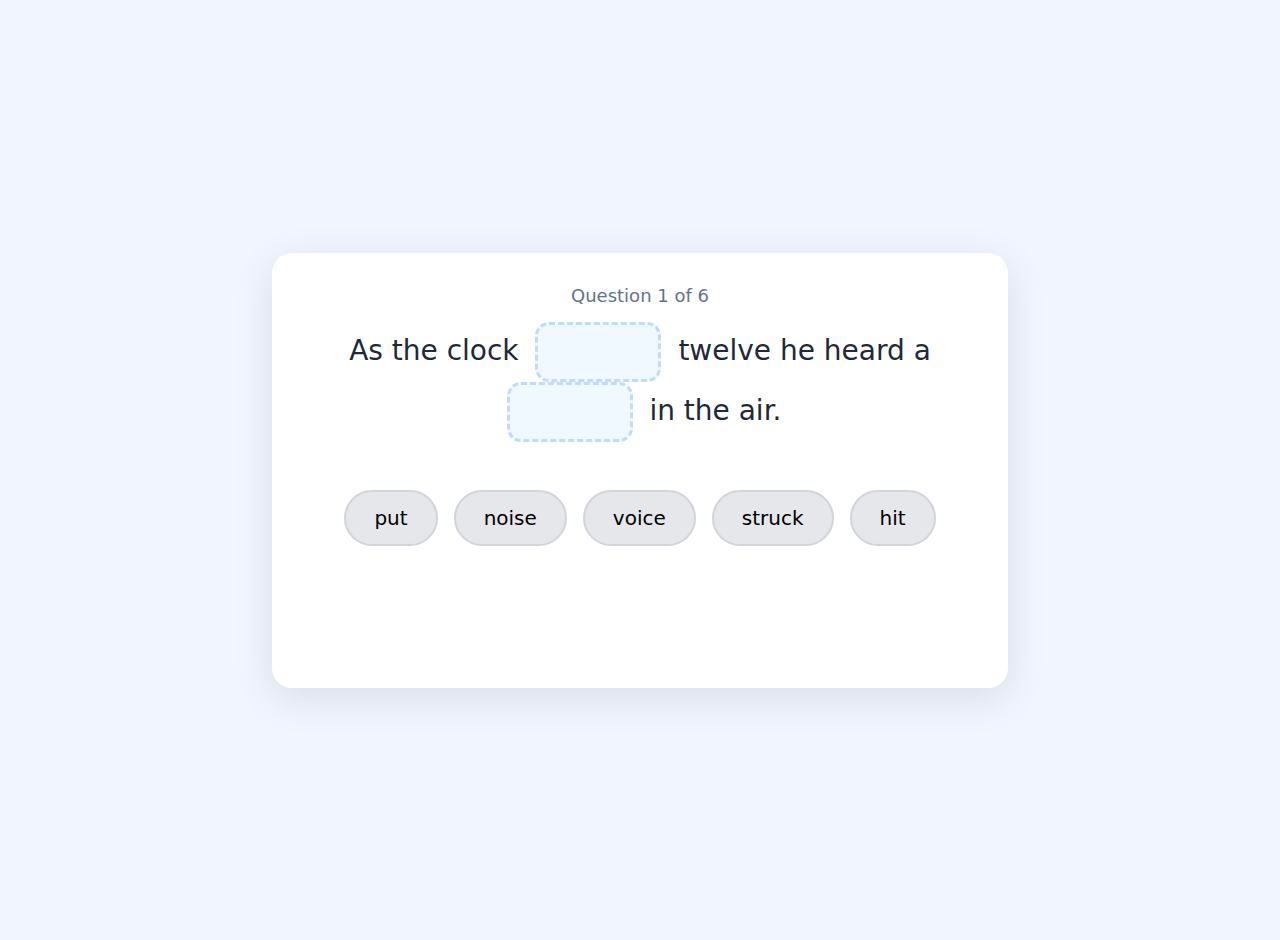
<file: index.html>
<!DOCTYPE html>
<html lang="en">
<head>
  <meta charset="UTF-8" />
  <meta name="viewport" content="width=device-width, initial-scale=1.0"/>
  <title>Duolingo-style Multi-Question Quiz</title>
  <script src="https://bernardo-castilho.github.io/DragDropTouch/DragDropTouch.js"></script>
  <style>
    body {
      font-family: system-ui, sans-serif;
      background: #f0f5ff;
      margin: 0;
      min-height: 100vh;
      display: grid;
      place-items: center;
      padding: 20px;
    }

.container {
  background: white;
  border-radius: 20px;
  padding: 32px 28px;
  max-width: 680px;
  width: 100%;
  box-shadow: 0 10px 40px rgba(0,0,0,0.1);
}

.progress {
  font-size: 18px;
  color: #64748b;
  text-align: center;
  margin-bottom: 16px;
}

.sentence {
  font-size: 28px;
  line-height: 1.55;
  text-align: center;
  margin: 0 0 48px;
  color: #1e293b;
}

.blank {
  display: inline-block;
  min-width: 120px;
  height: 54px;
  margin: 0 8px;
  vertical-align: middle;
  border: 3px dashed #bfdbfe;
  border-radius: 14px;
  background: #f0f9ff;
  transition: all 0.28s ease;
}

.blank.filled   { border-style: solid; border-color: #60a5fa; background: white; }
.blank.correct  { border-color: #22c55e; box-shadow: 0 0 0 5px #ecfccb; animation: pop 0.45s; }
.blank.incorrect{ border-color: #ef4444; box-shadow: 0 0 0 5px #fee2e2; animation: shake 0.5s; }

.options {
  display: flex;
  flex-wrap: wrap;
  gap: 16px;
  justify-content: center;
  margin: 40px 0 30px;
}

.word {
  font-size: 20px;
  padding: 14px 28px;
  border-radius: 999px;
  background: #e5e7eb;
  border: 2px solid #d1d5db;
  cursor: grab;
  user-select: none;
  transition: all 0.2s;
}

.word:hover     { background: #d1d5db; transform: translateY(-3px); }
.word.dragging  { opacity: 0.8; transform: scale(1.08); cursor: grabbing; }
.word.used      { opacity: 0.4; pointer-events: none; }

@keyframes pop  { 0% {transform:scale(0.9);} 50% {transform:scale(1.15);} 100% {transform:scale(1);} }
@keyframes shake{ 0%,100%{transform:translateX(0);} 20%,60%{transform:translateX(-10px);} 40%,80%{transform:translateX(10px);} }

.feedback {
  font-size: 24px;
  font-weight: 600;
  text-align: center;
  margin: 24px 0;
  min-height: 40px;
}

.success { color: #15803d; }
.error   { color: #b91c1c; }

button {
  font-size: 20px;
  padding: 14px 48px;
  border: none;
  border-radius: 12px;
  background: #3b82f6;
  color: white;
  cursor: pointer;
  display: block;
  margin: 20px auto 0;
}

button:hover { background: #2563eb; }
button:disabled { background: #9ca3af; cursor: not-allowed; }

#result {
  text-align: center;
  font-size: 28px;
  margin-top: 40px;
}

#translation {
  text-align: center;
  font-size: 22px;
  color: #4b5563;
  margin-top: 20px;
}  </style></head>
<body>

<div class="container" id="quizContainer">
  <div class="progress" id="progress"></div>
  <div class="sentence" id="sentence"></div>
  <div class="options" id="options"></div>
  <div class="feedback" id="feedback"></div>
  <div id="translation"></div>
  <button id="nextBtn" style="display:none;">Next →</button>
  <div id="result"></div>
</div>

<script>
/// ─── Quiz Data ────────────────────────────────────────────────
const englishSentences = [
  "As the clock {struck} twelve he heard a {noise} in the air.",
  "He {came} to a wood, and by the side of the wood he saw a fox {sitting}.",
  "He {met} the fox, who gave him the good {advice}.",
  "The youngest son did not try to {shoot} at the fox as his brothers had {done}.",
  "Go {into} the castle and pass on and on {till} you come to a room.",
  "In the morning came the fox again and {met} him as he was {beginning} his journey."
];

const blanksList = [
  ["struck", "noise"],
  ["came", "sitting"],
  ["met", "advice"],
  ["shoot", "done"],
  ["into", "till"],
  ["met", "beginning"]
];

const wordsList = [
  ["hit", "struck", "voice", "noise", "put"],
  ["come", "came", "sit", "sitting", "sleeping"],
  ["meet", "sees", "met", "advice", "book"],
  ["do", "take", "shot", "done", "shoot"],
  ["till", "from", "after", "out", "into"],
  ["taking", "beginning", "walking", "met", "told"]
];

const russianTranslations = [
"Когда часы пробили двенадцать, он услышал шум в воздухе.",
"Он пришёл к лесу и у края леса увидел сидящую лисицу.",
"Он встретил лисицу, которая дала ему хороший совет.",
"Самый младший сын не стал стрелять в лисицу, как это сделали его братья.",
"Иди в замок и проходи дальше и дальше, пока не дойдёшь до одной комнаты.",
"Утром лисица снова пришла и встретила его, когда он начинал своё путешествие."
];

const quizData = englishSentences.map((sentence, i) => ({
  sentence,
  blanks: blanksList[i],
  words: wordsList[i],
  translation: russianTranslations[i]
}));

// ─── State ────────────────────────────────────────────────────
let currentQuestion = 0;
let score = 0;
let dragged = null;

// Elements
const progressEl  = document.getElementById('progress');
const sentenceEl  = document.getElementById('sentence');
const optionsEl   = document.getElementById('options');
const feedbackEl  = document.getElementById('feedback');
const translationEl = document.getElementById('translation');
const nextBtn     = document.getElementById('nextBtn');
const resultEl    = document.getElementById('result');
const container   = document.getElementById('quizContainer');

// ─── Load Question ────────────────────────────────────────────
function loadQuestion() {
  const q = quizData[currentQuestion];

  progressEl.textContent = `Question ${currentQuestion + 1} of ${quizData.length}`;
  sentenceEl.innerHTML = '';
  optionsEl.innerHTML = '';
  feedbackEl.textContent = '';
  translationEl.textContent = '';
  nextBtn.style.display = 'none';
  resultEl.textContent = '';

  // Build sentence with blanks
  let html = q.sentence;
  q.blanks.forEach((correct, i) => {
    html = html.replace(`{${correct}}`, `<span class="blank" data-index="${i}" data-correct="${correct}"></span>`);
  });
  sentenceEl.innerHTML = html;

  // Create word bank (shuffle for variety)
  const shuffled = [...q.words].sort(() => Math.random() - 0.5);
  shuffled.forEach(word => {
    const div = document.createElement('div');
    div.className = 'word';
    div.draggable = true;
    div.textContent = word;
    optionsEl.appendChild(div);
  });

  attachDragEvents();
}

// ─── Drag & Drop ──────────────────────────────────────────────
function attachDragEvents() {
  document.querySelectorAll('.word').forEach(word => {
    word.addEventListener('dragstart', e => {
      dragged = word;
      word.classList.add('dragging');
    });
    word.addEventListener('dragend', () => {
      word.classList.remove('dragging');
      dragged = null;
    });
  });

  document.querySelectorAll('.blank').forEach(blank => {
    blank.addEventListener('dragover', e => e.preventDefault());
    blank.addEventListener('dragenter', e => {
      e.preventDefault();
      if (!blank.classList.contains('filled')) blank.style.background = '#e0f2fe';
    });
    blank.addEventListener('dragleave', () => blank.style.background = '');
    blank.addEventListener('drop', e => {
      e.preventDefault();
      if (!dragged || blank.classList.contains('filled')) return;

      blank.style.background = '';

      const clone = dragged.cloneNode(true);
      clone.draggable = false;
      clone.className = '';
      blank.innerHTML = '';
      blank.appendChild(clone);
      blank.classList.add('filled');

      dragged.classList.add('used');

      checkBlank(blank, dragged.textContent.trim());
    });
  });
}

// ─── Check single blank (immediate feedback) ──────────────────
function checkBlank(blank, dropped) {
  const correct = blank.dataset.correct;
  const isCorrect = dropped.toLowerCase() === correct.toLowerCase();

  if (isCorrect) {
    blank.classList.add('correct');
    feedbackEl.textContent = "Great! ✓";
    feedbackEl.className = 'feedback success';
  } else {
    blank.classList.add('incorrect');
    feedbackEl.textContent = "Not quite…";
    feedbackEl.className = 'feedback error';

    setTimeout(() => {
      blank.innerHTML = '';
      blank.classList.remove('filled', 'incorrect');
      const original = [...document.querySelectorAll('.word')].find(w => w.textContent.trim() === dropped);
      if (original) original.classList.remove('used');
      feedbackEl.textContent = '';
    }, 1200);
  }

  checkIfSentenceComplete();
}

// ─── Check if all blanks in current question are correct ──────
function checkIfSentenceComplete() {
  const blanks = document.querySelectorAll('.blank');
  const allFilled = [...blanks].every(b => b.classList.contains('filled'));
  const allCorrect = [...blanks].every(b => b.classList.contains('correct'));

  if (allFilled && allCorrect) {
    feedbackEl.textContent = "Perfect! ";
    feedbackEl.className = 'feedback success';
    translationEl.textContent = quizData[currentQuestion].translation;
    nextBtn.style.display = 'block';
    score++;
  } else if (allFilled) {
    feedbackEl.textContent = "Some answers are wrong – fix them!";
    feedbackEl.className = 'feedback error';
  }
}

// ─── Next question / finish ───────────────────────────────────
nextBtn.addEventListener('click', () => {
  currentQuestion++;
  if (currentQuestion < quizData.length) {
    loadQuestion();
  } else {
    container.innerHTML = `
      <h2 style="text-align:center;">Quiz Complete!</h2>
      <div id="result" style="font-size:32px; margin:40px 0;">
        You got <strong>${score}</strong> out of ${quizData.length} correct!
      </div>
      <button onclick="location.reload()">Play Again</button>
    `;
  }
});

// Start the quiz
loadQuestion();
</script>
</body>
</html>
</file>
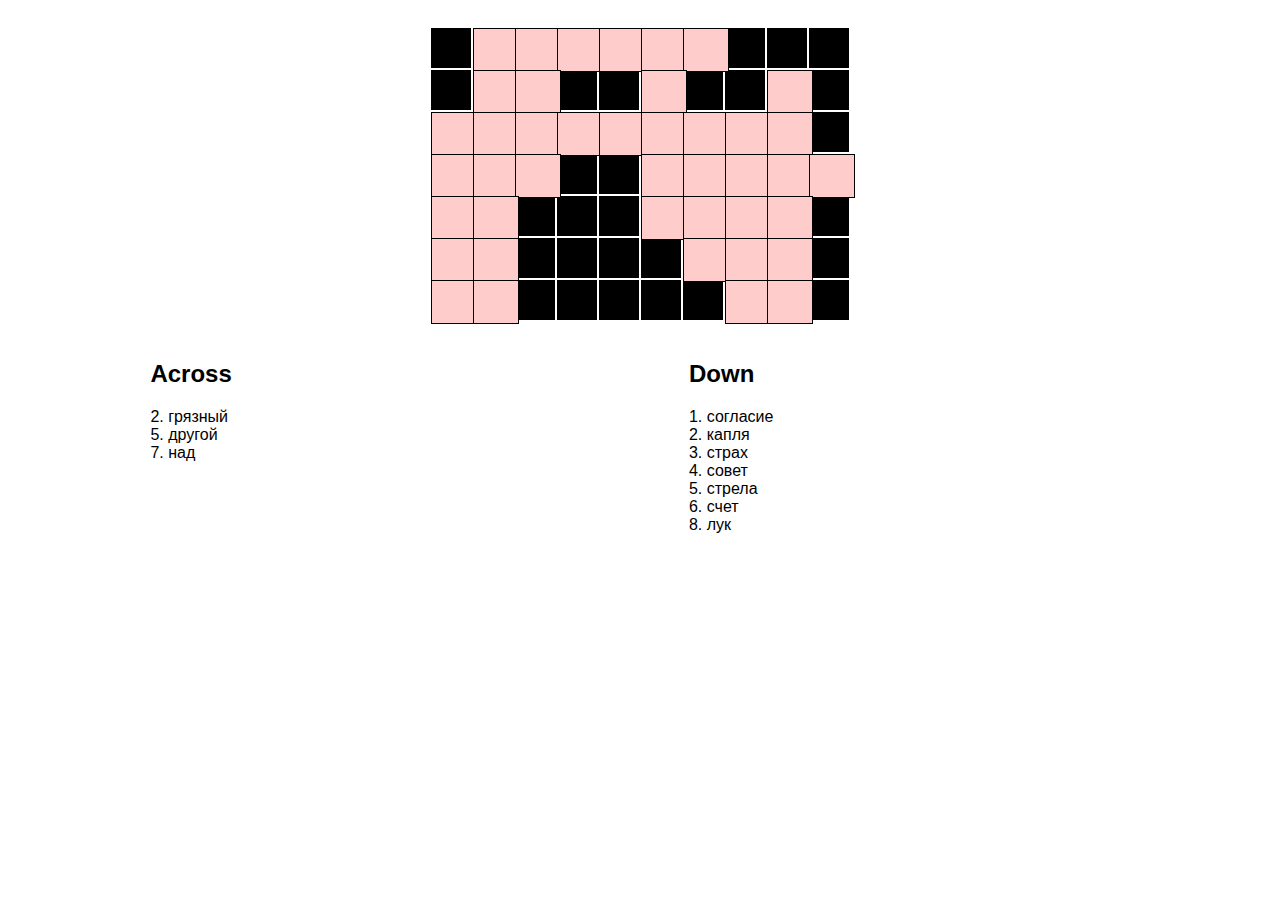
<file: cross/index.html>
<!DOCTYPE html>
<html lang="en">
<head>
    <meta charset="UTF-8">
    <meta name="viewport" content="width=device-width, initial-scale=1.0">
    <title>Crossword Puzzle</title>
    <style>
        body {
            font-family: Arial, sans-serif;
            display: flex;
            flex-direction: column;
            align-items: center;
            padding: 20px;
        }
        .crossword-board {
            display: grid;
            grid-template-columns: repeat(10, 40px);
            grid-template-rows: repeat(7, 40px);
            grid-gap: 2px;
            margin-bottom: 20px;
        }
        .crossword-board__item {
            width: 40px;
            height: 40px;
            text-align: center;
            font-size: 24px;
            border: 1px solid #000;
            background: #fff;
            text-transform: uppercase;
            position: relative;
        }
        .crossword-board__item:focus {
            background: #ffffcc;
        }
        .crossword-board__item:valid {
            background: #ccffcc;
        }
        .crossword-board__item:invalid {
            background: #ffcccc;
        }
        .crossword-board__item--blank {
            background: #000;
            border: none;
        }
        .crossword-board__item[data-number]::before {
            content: attr(data-number);
            position: absolute;
            top: 2px;
            left: 2px;
            font-size: 12px;
            color: #000;
        }
        .clues {
            display: flex;
            justify-content: space-between;
            width: 80%;
        }
        .clues div {
            width: 45%;
        }
        .clues ul {
            list-style-type: none;
            padding: 0;
        }
    </style>
</head>
<body>
    <div class="crossword-board">
        <!-- Row 1 -->
        <span class="crossword-board__item--blank"></span>
        <input class="crossword-board__item" type="text" maxlength="1" pattern="^[cC]{1}$" required data-number="1">
        <input class="crossword-board__item" type="text" maxlength="1" pattern="^[dD]{1}$" required data-number="2">
        <input class="crossword-board__item" type="text" maxlength="1" pattern="^[iI]{1}$" required>
        <input class="crossword-board__item" type="text" maxlength="1" pattern="^[rR]{1}$" required>
        <input class="crossword-board__item" type="text" maxlength="1" pattern="^[tT]{1}$" required>
        <input class="crossword-board__item" type="text" maxlength="1" pattern="^[yY]{1}$" required>
        <span class="crossword-board__item--blank"></span>
        <span class="crossword-board__item--blank"></span>
        <span class="crossword-board__item--blank"></span>
        <!-- Row 2 -->
        <span class="crossword-board__item--blank"></span>
        <input class="crossword-board__item" type="text" maxlength="1" pattern="^[oO]{1}$" required>
        <input class="crossword-board__item" type="text" maxlength="1" pattern="^[rR]{1}$" required>
        <span class="crossword-board__item--blank"></span>
        <span class="crossword-board__item--blank"></span>
        <input class="crossword-board__item" type="text" maxlength="1" pattern="^[fF]{1}$" required data-number="3">
        <span class="crossword-board__item--blank"></span>
        <span class="crossword-board__item--blank"></span>
        <input class="crossword-board__item" type="text" maxlength="1" pattern="^[aA]{1}$" required data-number="4">
        <span class="crossword-board__item--blank"></span>
        <!-- Row 3 -->
        <input class="crossword-board__item" type="text" maxlength="1" pattern="^[aA]{1}$" required data-number="5">
        <input class="crossword-board__item" type="text" maxlength="1" pattern="^[nN]{1}$" required>
        <input class="crossword-board__item" type="text" maxlength="1" pattern="^[oO]{1}$" required>
        <input class="crossword-board__item" type="text" maxlength="1" pattern="^[tT]{1}$" required>
        <input class="crossword-board__item" type="text" maxlength="1" pattern="^[hH]{1}$" required>
        <input class="crossword-board__item" type="text" maxlength="1" pattern="^[eE]{1}$" required>
        <input class="crossword-board__item" type="text" maxlength="1" pattern="^[rR]{1}$" required>
        <input class="crossword-board__item" type="text" maxlength="1" pattern="^[cC]{1}$" required data-number="6">
        <input class="crossword-board__item" type="text" maxlength="1" pattern="^[dD]{1}$" required>
        <span class="crossword-board__item--blank"></span>
        <!-- Row 4 -->
        <input class="crossword-board__item" type="text" maxlength="1" pattern="^[rR]{1}$" required>
        <input class="crossword-board__item" type="text" maxlength="1" pattern="^[sS]{1}$" required>
        <input class="crossword-board__item" type="text" maxlength="1" pattern="^[pP]{1}$" required>
        <span class="crossword-board__item--blank"></span>
        <span class="crossword-board__item--blank"></span>
        <input class="crossword-board__item" type="text" maxlength="1" pattern="^[aA]{1}$" required data-number="7">
        <input class="crossword-board__item" type="text" maxlength="1" pattern="^[bB]{1}$" required data-number="8">
        <input class="crossword-board__item" type="text" maxlength="1" pattern="^[oO]{1}$" required>
        <input class="crossword-board__item" type="text" maxlength="1" pattern="^[vV]{1}$" required>
        <input class="crossword-board__item" type="text" maxlength="1" pattern="^[eE]{1}$" required>
        <!-- Row 5 -->
        <input class="crossword-board__item" type="text" maxlength="1" pattern="^[rR]{1}$" required>
        <input class="crossword-board__item" type="text" maxlength="1" pattern="^[eE]{1}$" required>
        <span class="crossword-board__item--blank"></span>
        <span class="crossword-board__item--blank"></span>
        <span class="crossword-board__item--blank"></span>
        <input class="crossword-board__item" type="text" maxlength="1" pattern="^[rR]{1}$" required>
        <input class="crossword-board__item" type="text" maxlength="1" pattern="^[oO]{1}$" required>
        <input class="crossword-board__item" type="text" maxlength="1" pattern="^[uU]{1}$" required>
        <input class="crossword-board__item" type="text" maxlength="1" pattern="^[iI]{1}$" required>
        <span class="crossword-board__item--blank"></span>
        <!-- Row 6 -->
        <input class="crossword-board__item" type="text" maxlength="1" pattern="^[oO]{1}$" required>
        <input class="crossword-board__item" type="text" maxlength="1" pattern="^[nN]{1}$" required>
        <span class="crossword-board__item--blank"></span>
        <span class="crossword-board__item--blank"></span>
        <span class="crossword-board__item--blank"></span>
        <span class="crossword-board__item--blank"></span>
        <input class="crossword-board__item" type="text" maxlength="1" pattern="^[wW]{1}$" required>
        <input class="crossword-board__item" type="text" maxlength="1" pattern="^[nN]{1}$" required>
        <input class="crossword-board__item" type="text" maxlength="1" pattern="^[cC]{1}$" required>
        <span class="crossword-board__item--blank"></span>
        <!-- Row 7 -->
        <input class="crossword-board__item" type="text" maxlength="1" pattern="^[wW]{1}$" required>
        <input class="crossword-board__item" type="text" maxlength="1" pattern="^[tT]{1}$" required>
        <span class="crossword-board__item--blank"></span>
        <span class="crossword-board__item--blank"></span>
        <span class="crossword-board__item--blank"></span>
        <span class="crossword-board__item--blank"></span>
        <span class="crossword-board__item--blank"></span>
        <input class="crossword-board__item" type="text" maxlength="1" pattern="^[tT]{1}$" required>
        <input class="crossword-board__item" type="text" maxlength="1" pattern="^[eE]{1}$" required>
        <span class="crossword-board__item--blank"></span>
    </div>
    <div class="clues">
        <div>
            <h2>Across</h2>
            <ul>
                <li>2. грязный</li>
                <li>5. другой</li>
                <li>7. над</li>
            </ul>
        </div>
        <div>
            <h2>Down</h2>
            <ul>
                <li>1. согласие</li>
                <li>2. капля</li>
                <li>3. страх</li>
                <li>4. совет</li>
                <li>5. стрела</li>
                <li>6. счет</li>
                <li>8. лук</li>
            </ul>
        </div>
    </div>
</body>
</html>
</file>
